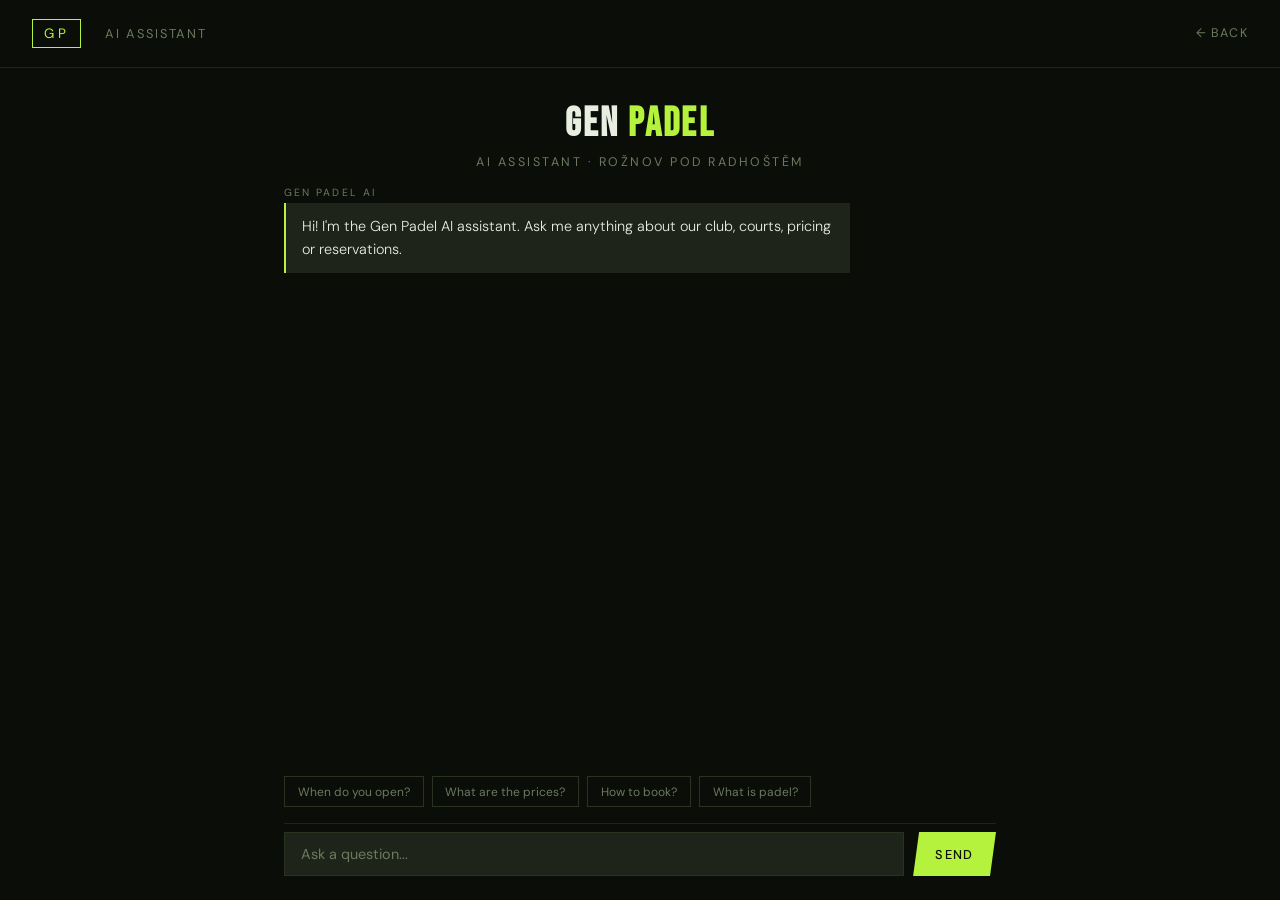
<file: chat.html>
<!DOCTYPE html>
<html>
<head>
  <meta charset="UTF-8">
  <meta name="viewport" content="width=device-width, initial-scale=1.0">
  <title>Gen Padel – AI Assistant</title>
  <link href="https://fonts.googleapis.com/css2?family=Bebas+Neue&family=DM+Sans:wght@300;400;500&display=swap" rel="stylesheet">
  <style>
    * { margin: 0; padding: 0; box-sizing: border-box; }
    body { background: #0a0d08; color: #e8eee0; font-family: 'DM Sans', sans-serif; height: 100vh; display: flex; flex-direction: column; }
    nav { display: flex; align-items: center; gap: 1.5rem; padding: 1.2rem 2rem; border-bottom: 1px solid #1e2419; }
    .logo { font-size: 0.85rem; letter-spacing: 0.25em; text-transform: uppercase; color: #b5f23d; border: 1px solid #b5f23d; padding: 0.3rem 0.7rem; }
    .nav-title { font-size: 0.8rem; letter-spacing: 0.15em; text-transform: uppercase; color: #6b7a5e; }
    .nav-back { margin-left: auto; color: #6b7a5e; text-decoration: none; font-size: 0.78rem; letter-spacing: 0.1em; text-transform: uppercase; }
    .nav-back:hover { color: #b5f23d; }
    .chat-wrap { flex: 1; display: flex; flex-direction: column; max-width: 760px; width: 100%; margin: 0 auto; padding: 2rem 1.5rem 1.5rem; gap: 1rem; overflow: hidden; }
    .chat-header { text-align: center; }
    .chat-header h1 { font-family: 'Bebas Neue', sans-serif; font-size: 2.5rem; letter-spacing: 0.06em; }
    .chat-header h1 span { color: #b5f23d; }
    .chat-header p { margin-top: 0.4rem; font-size: 0.78rem; letter-spacing: 0.2em; text-transform: uppercase; color: #6b7a5e; }
    #messages { flex: 1; overflow-y: auto; display: flex; flex-direction: column; gap: 0.8rem; padding-right: 0.3rem; }
    #messages::-webkit-scrollbar { width: 4px; }
    #messages::-webkit-scrollbar-thumb { background: #1e2419; border-radius: 2px; }
    .msg { display: flex; flex-direction: column; gap: 0.2rem; max-width: 80%; }
    .msg.user { align-self: flex-end; align-items: flex-end; }
    .msg.bot { align-self: flex-start; align-items: flex-start; }
    .msg-label { font-size: 0.65rem; letter-spacing: 0.2em; text-transform: uppercase; color: #6b7a5e; }
    .msg-bubble { padding: 0.75rem 1rem; font-size: 0.9rem; line-height: 1.6; font-weight: 300; }
    .msg.user .msg-bubble { background: #b5f23d; color: #0a0d08; font-weight: 400; }
    .msg.bot .msg-bubble { background: #1e2419; color: #e8eee0; border-left: 2px solid #b5f23d; }
    .typing .msg-bubble { display: flex; gap: 0.3rem; align-items: center; }
    .dot { width: 6px; height: 6px; background: #b5f23d; border-radius: 50%; animation: bounce 1.2s infinite; }
    .dot:nth-child(2) { animation-delay: 0.2s; }
    .dot:nth-child(3) { animation-delay: 0.4s; }
    @keyframes bounce { 0%, 80%, 100% { transform: translateY(0); opacity: 0.4; } 40% { transform: translateY(-6px); opacity: 1; } }
    .suggestions { display: flex; flex-wrap: wrap; gap: 0.5rem; }
    .suggestion { background: transparent; border: 1px solid #2a3220; color: #6b7a5e; font-family: 'DM Sans', sans-serif; font-size: 0.75rem; padding: 0.4rem 0.8rem; cursor: pointer; transition: all 0.2s; }
    .suggestion:hover { border-color: #b5f23d; color: #b5f23d; }
    .input-wrap { display: flex; gap: 0.6rem; padding-top: 0.5rem; border-top: 1px solid #1e2419; }
    #input { flex: 1; background: #1e2419; border: 1px solid #2a3220; color: #e8eee0; font-family: 'DM Sans', sans-serif; font-size: 0.9rem; padding: 0.75rem 1rem; outline: none; transition: border-color 0.2s; }
    #input::placeholder { color: #6b7a5e; }
    #input:focus { border-color: #b5f23d; }
    #send { background: #b5f23d; color: #0a0d08; font-family: 'DM Sans', sans-serif; font-size: 0.8rem; font-weight: 500; letter-spacing: 0.1em; text-transform: uppercase; padding: 0.75rem 1.4rem; border: none; cursor: pointer; clip-path: polygon(6px 0%, 100% 0%, calc(100% - 6px) 100%, 0% 100%); }
    #send:disabled { opacity: 0.4; cursor: not-allowed; }
  </style>
</head>
<body>

  <nav>
    <div class="logo">GP</div>
    <span class="nav-title">AI Assistant</span>
    <a href="index.html" class="nav-back">← Back</a>
  </nav>

  <div class="chat-wrap">
    <div class="chat-header">
      <h1>GEN <span>PADEL</span></h1>
      <p>AI Assistant · Rožnov pod Radhoštěm</p>
    </div>

    <div id="messages">
      <div class="msg bot">
        <span class="msg-label">Gen Padel AI</span>
        <div class="msg-bubble">Hi! I'm the Gen Padel AI assistant. Ask me anything about our club, courts, pricing or reservations.</div>
      </div>
    </div>

    <div class="suggestions">
      <button class="suggestion" onclick="ask('When do you open?')">When do you open?</button>
      <button class="suggestion" onclick="ask('What are the prices?')">What are the prices?</button>
      <button class="suggestion" onclick="ask('How do I book a court?')">How to book?</button>
      <button class="suggestion" onclick="ask('What is padel?')">What is padel?</button>
    </div>

    <div class="input-wrap">
      <input id="input" type="text" placeholder="Ask a question..." autocomplete="off" />
      <button id="send" onclick="sendMessage()">Send</button>
    </div>
  </div>

  <script>
    const SYSTEM_PROMPT = `You are an AI assistant for Gen Padel Rožnov - a modern padel club in Rožnov pod Radhoštěm, Czech Republic.

Club info:
- Name: Gen Padel Rožnov
- Location: Rožnov pod Radhoštěm, Czech Republic (Beskydy mountains)
- Opening: 2026
- Courts: 2 outdoor padel courts with a pneumatic hall for year-round play
- Access: 24/7 automated entry via PIN or QR code
- Booking: via mobile app
- Contact: info@genpadel.cz

Answer in English, keep it friendly and concise. If you don't know something, say the club is still opening and details will be confirmed soon.`;

    const history = [];
    const input = document.getElementById('input');
    const send = document.getElementById('send');
    const messages = document.getElementById('messages');

    input.addEventListener('keydown', e => { if (e.key === 'Enter') sendMessage(); });

    function ask(text) { input.value = text; sendMessage(); }

    function addMessage(role, text) {
      const div = document.createElement('div');
      div.className = `msg ${role}`;
      div.innerHTML = `<span class="msg-label">${role === 'user' ? 'You' : 'Gen Padel AI'}</span><div class="msg-bubble">${text}</div>`;
      messages.appendChild(div);
      messages.scrollTop = messages.scrollHeight;
      return div;
    }

    function addTyping() {
      const div = document.createElement('div');
      div.className = 'msg bot typing';
      div.innerHTML = `<span class="msg-label">Gen Padel AI</span><div class="msg-bubble"><div class="dot"></div><div class="dot"></div><div class="dot"></div></div>`;
      messages.appendChild(div);
      messages.scrollTop = messages.scrollHeight;
      return div;
    }

    async function sendMessage() {
      const text = input.value.trim();
      if (!text) return;
      input.value = '';
      send.disabled = true;
      addMessage('user', text);
      history.push({ role: 'user', parts: [{ text }] });
      const typing = addTyping();
      try {
        const res = await fetch('/.netlify/functions/chat', {
          method: 'POST',
          headers: { 'Content-Type': 'application/json' },
          body: JSON.stringify({
            system_instruction: { parts: [{ text: SYSTEM_PROMPT }] },
            contents: history
          })
        });
        const data = await res.json();
        const reply = data.candidates[0].content.parts[0].text;
        history.push({ role: 'model', parts: [{ text: reply }] });
        typing.remove();
        addMessage('bot', reply);
      } catch(err) {
        typing.remove();
        addMessage('bot', 'Sorry, something went wrong. Please try again.');
      }
      send.disabled = false;
      input.focus();
    }
  </script>

</body>
</html>
</file>
